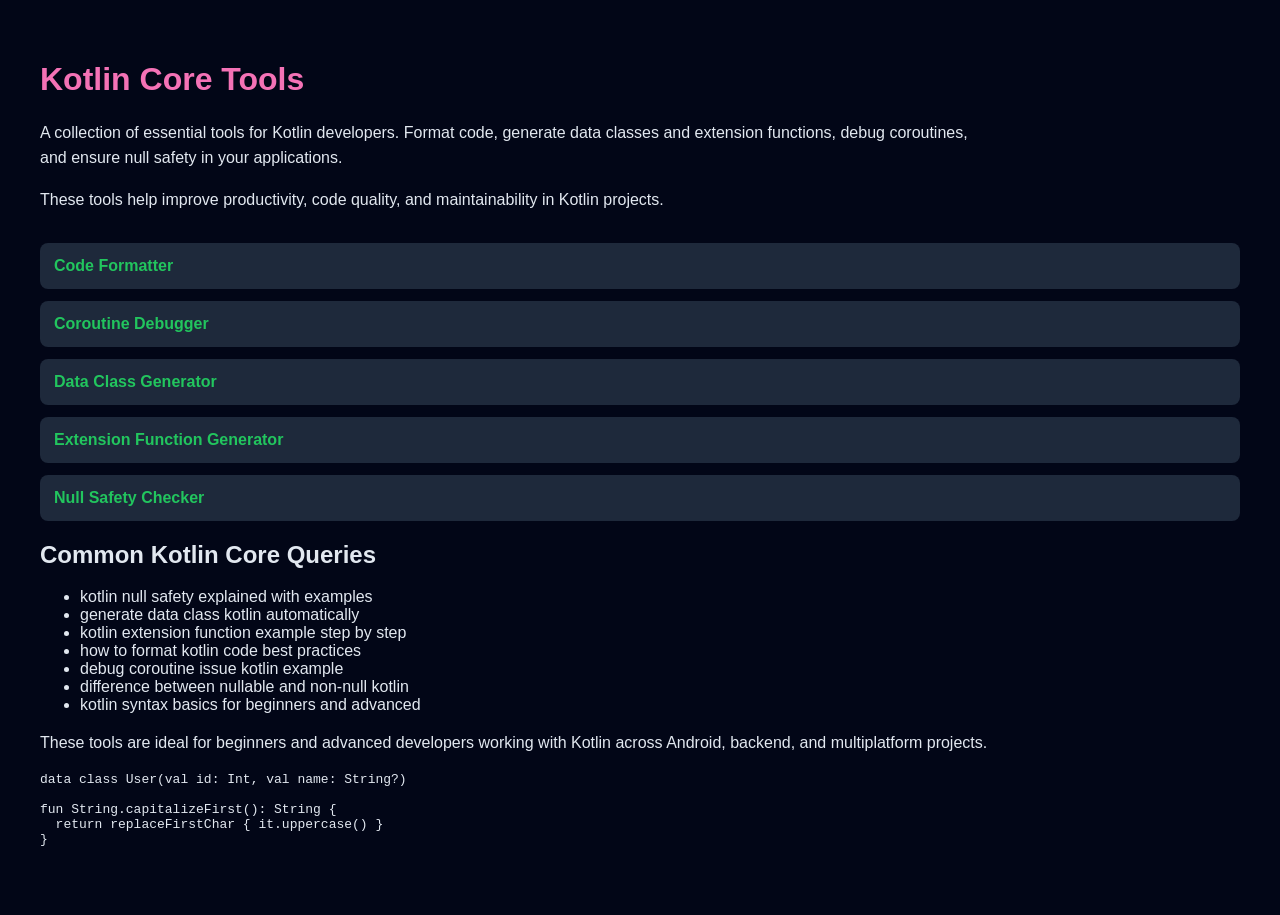
<file: index.html>
<!DOCTYPE html>
<html lang="en">
<head>
  <meta charset="UTF-8">
  <title>Kotlin Core Tools – Formatter, Null Safety & Code Generators</title>
  <meta name="viewport" content="width=device-width, initial-scale=1.0">

  <!-- Google verification -->
  <meta name="google-site-verification" content="PkLa_ViOo6FAHpvh8SacceMb95o9tePRdrqLNBz9X1M" />

  <!-- SEO -->
  <meta name="description" content="Kotlin core tools for formatting code, debugging coroutines, generating data classes and extension functions, and checking null safety.">
  <meta name="keywords" content="kotlin tools, kotlin formatter, kotlin null safety checker, kotlin data class generator, kotlin extension function generator, kotlin coroutine debugger">

  <!-- AdSense -->
  <meta name="google-adsense-account" content="ca-pub-XXXXXXXXXXXXXXXX">

  <!-- Open Graph -->
  <meta property="og:title" content="Kotlin Core Tools – Code Formatting & Debugging">
  <meta property="og:description" content="Format Kotlin code, generate classes, debug coroutines, and check null safety.">
  <meta property="og:type" content="website">

  <style>
    body {
      font-family: Arial, sans-serif;
      background: #020617;
      color: #e2e8f0;
      margin: 0;
      padding: 40px;
    }
    h1 {
      color: #f472b6;
    }
    p {
      max-width: 950px;
      line-height: 1.6;
    }
    .tools {
      margin-top: 30px;
    }
    .tool {
      background: #1e293b;
      padding: 14px;
      margin-bottom: 12px;
      border-radius: 8px;
      transition: 0.2s;
    }
    .tool:hover {
      background: #334155;
    }
    a {
      color: #22c55e;
      text-decoration: none;
      font-weight: bold;
    }
    a:hover {
      text-decoration: underline;
    }
  </style>
</head>
<body>

  <h1>Kotlin Core Tools</h1>

  <p>
    A collection of essential tools for Kotlin developers. Format code,
    generate data classes and extension functions, debug coroutines,
    and ensure null safety in your applications.
  </p>

  <p>
    These tools help improve productivity, code quality,
    and maintainability in Kotlin projects.
  </p>

  <div class="tools">

    <div class="tool"><a href="./kotlin_code_formatter/">Code Formatter</a></div>
    <div class="tool"><a href="./kotlin_coroutine_debugger/">Coroutine Debugger</a></div>
    <div class="tool"><a href="./kotlin_data_class_generator/">Data Class Generator</a></div>
    <div class="tool"><a href="./kotlin_extension_function_generator/">Extension Function Generator</a></div>
    <div class="tool"><a href="./kotlin_null_safety_checker/">Null Safety Checker</a></div>

  </div>

  <!-- SEO LONG TAIL -->
  <h2>Common Kotlin Core Queries</h2>

  <ul>
    <li>kotlin null safety explained with examples</li>
    <li>generate data class kotlin automatically</li>
    <li>kotlin extension function example step by step</li>
    <li>how to format kotlin code best practices</li>
    <li>debug coroutine issue kotlin example</li>
    <li>difference between nullable and non-null kotlin</li>
    <li>kotlin syntax basics for beginners and advanced</li>
  </ul>

  <p>
    These tools are ideal for beginners and advanced developers
    working with Kotlin across Android, backend, and multiplatform projects.
  </p>

  <!-- snippet SEO -->
  <pre>
data class User(val id: Int, val name: String?)

fun String.capitalizeFirst(): String {
  return replaceFirstChar { it.uppercase() }
}
  </pre>

</body>
</html>
</file>
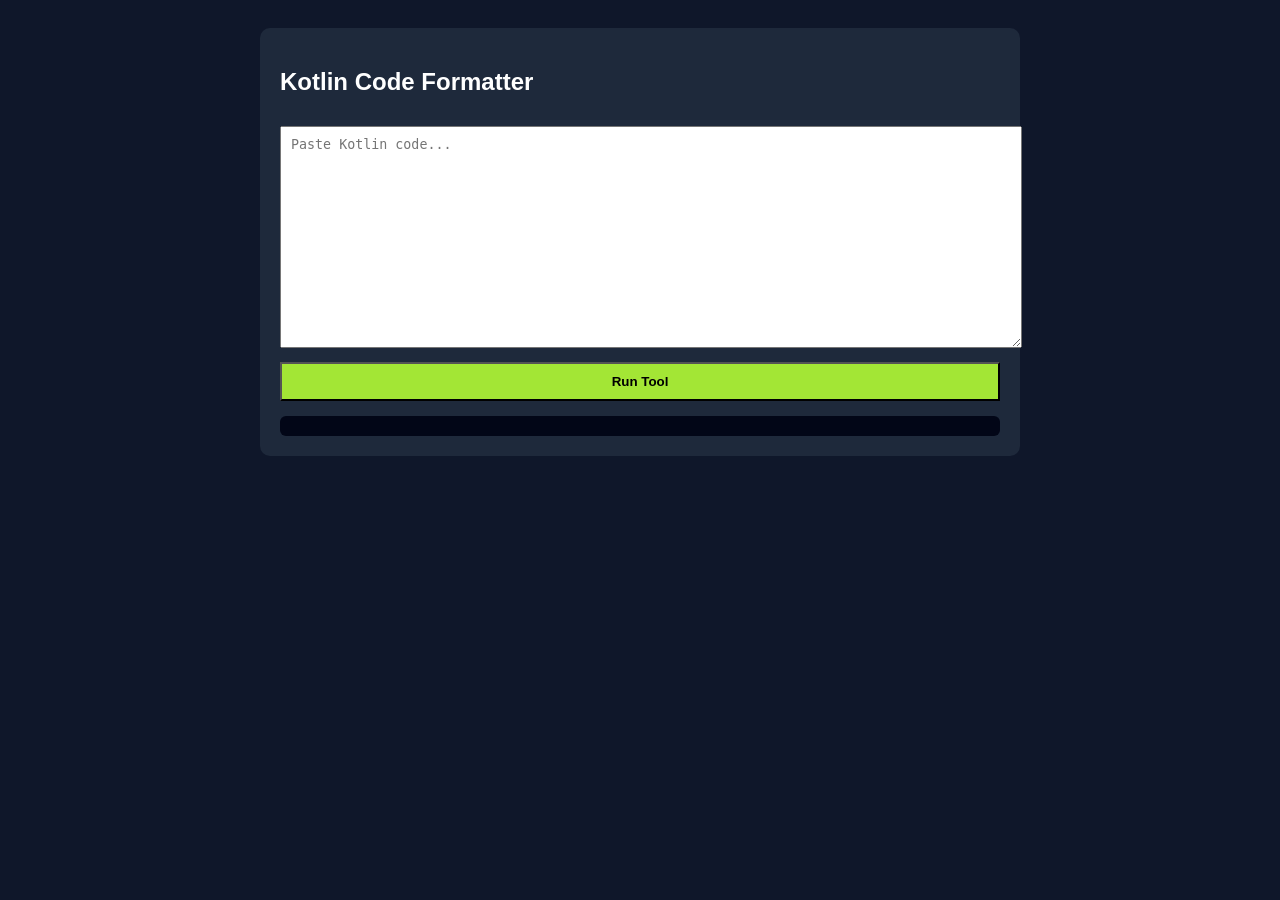
<file: kotlin_code_formatter/index.html>
<!DOCTYPE html>
<html>
<head>
<meta charset="UTF-8">
<title>kotlin_code_formatter</title>
<link rel="stylesheet" href="styles.css">
</head>
<body>
<div class="container">
<h2>Kotlin Code Formatter</h2>

<textarea id="input" placeholder="Paste Kotlin code..."></textarea>

<button onclick="run()">Run Tool</button>

<div id="result"></div>
</div>

<script src="script.js"></script>
</body>
</html>
</file>
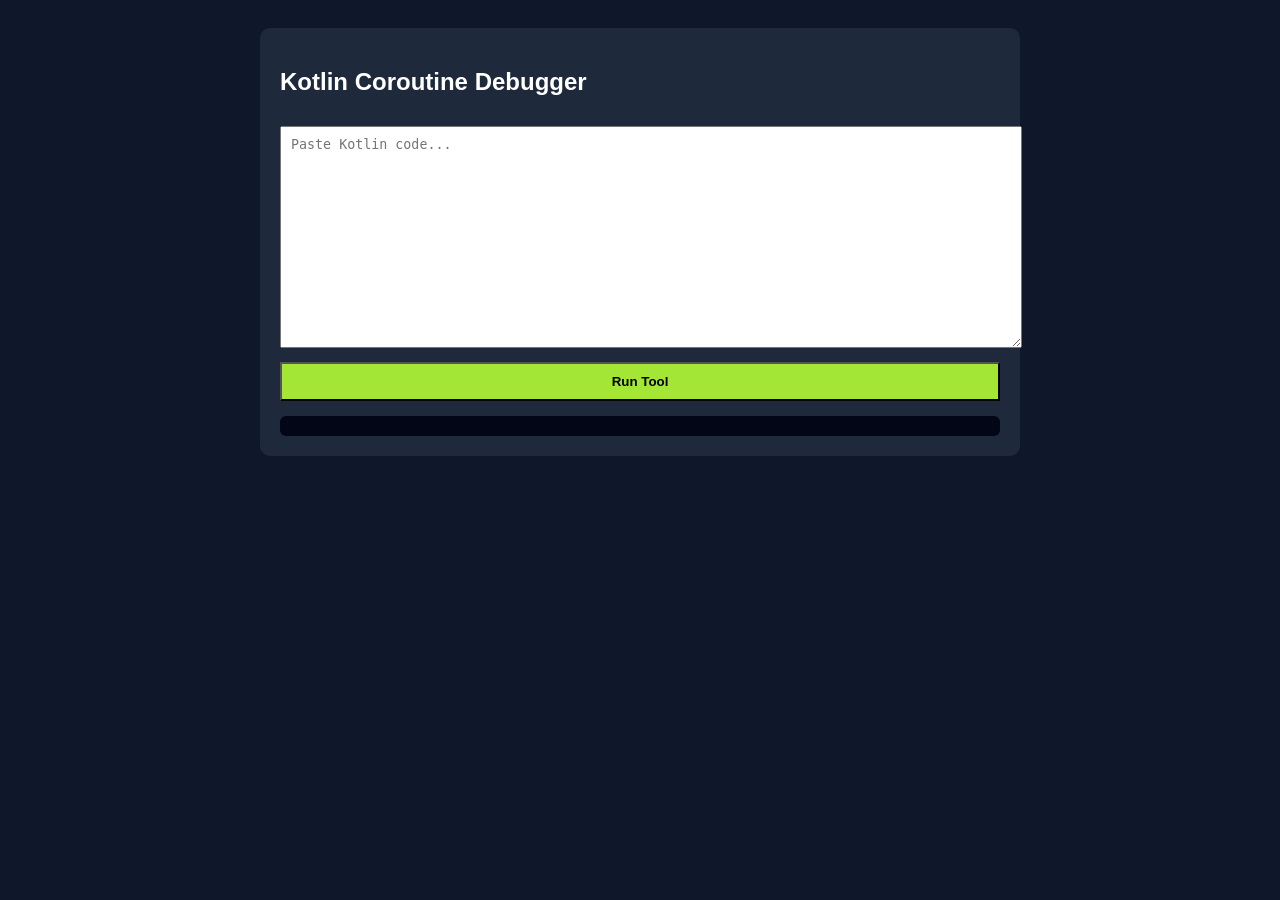
<file: kotlin_coroutine_debugger/index.html>
<!DOCTYPE html>
<html>
<head>
<meta charset="UTF-8">
<title>kotlin_coroutine_debugger</title>
<link rel="stylesheet" href="styles.css">
</head>
<body>
<div class="container">
<h2>Kotlin Coroutine Debugger</h2>

<textarea id="input" placeholder="Paste Kotlin code..."></textarea>

<button onclick="run()">Run Tool</button>

<div id="result"></div>
</div>

<script src="script.js"></script>
</body>
</html>
</file>
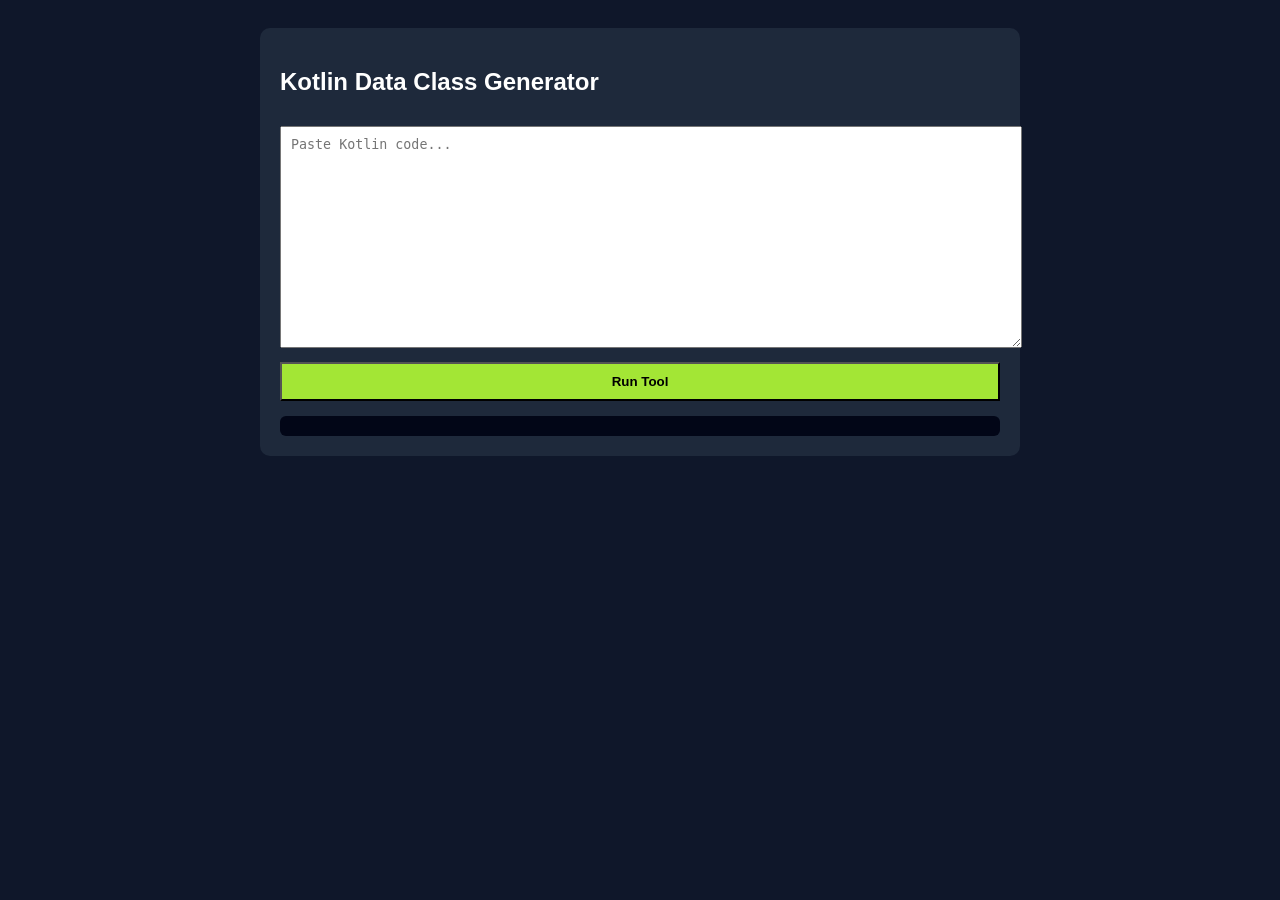
<file: kotlin_data_class_generator/index.html>
<!DOCTYPE html>
<html>
<head>
<meta charset="UTF-8">
<title>kotlin_data_class_generator</title>
<link rel="stylesheet" href="styles.css">
</head>
<body>
<div class="container">
<h2>Kotlin Data Class Generator</h2>

<textarea id="input" placeholder="Paste Kotlin code..."></textarea>

<button onclick="run()">Run Tool</button>

<div id="result"></div>
</div>

<script src="script.js"></script>
</body>
</html>
</file>
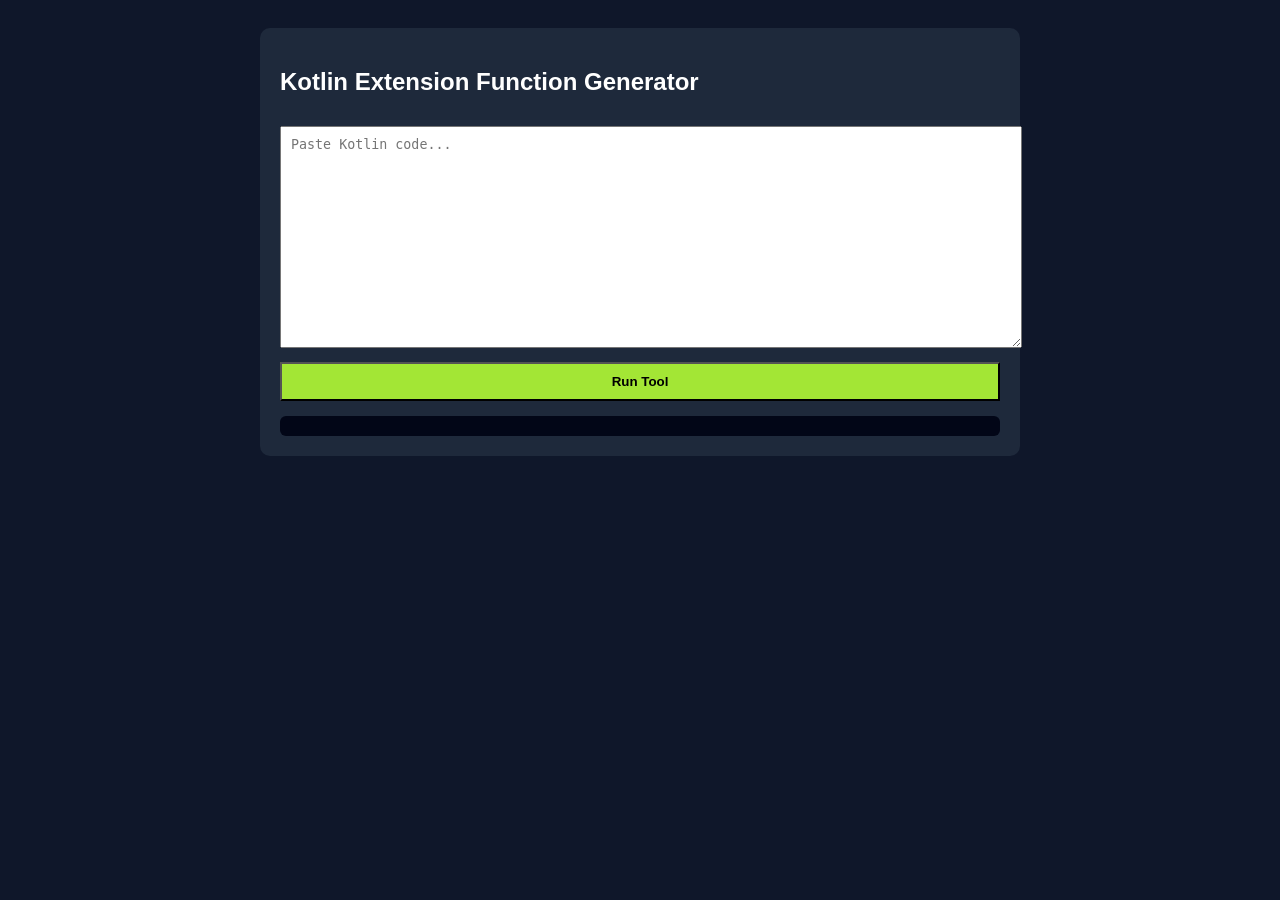
<file: kotlin_extension_function_generator/index.html>
<!DOCTYPE html>
<html>
<head>
<meta charset="UTF-8">
<title>kotlin_extension_function_generator</title>
<link rel="stylesheet" href="styles.css">
</head>
<body>
<div class="container">
<h2>Kotlin Extension Function Generator</h2>

<textarea id="input" placeholder="Paste Kotlin code..."></textarea>

<button onclick="run()">Run Tool</button>

<div id="result"></div>
</div>

<script src="script.js"></script>
</body>
</html>
</file>
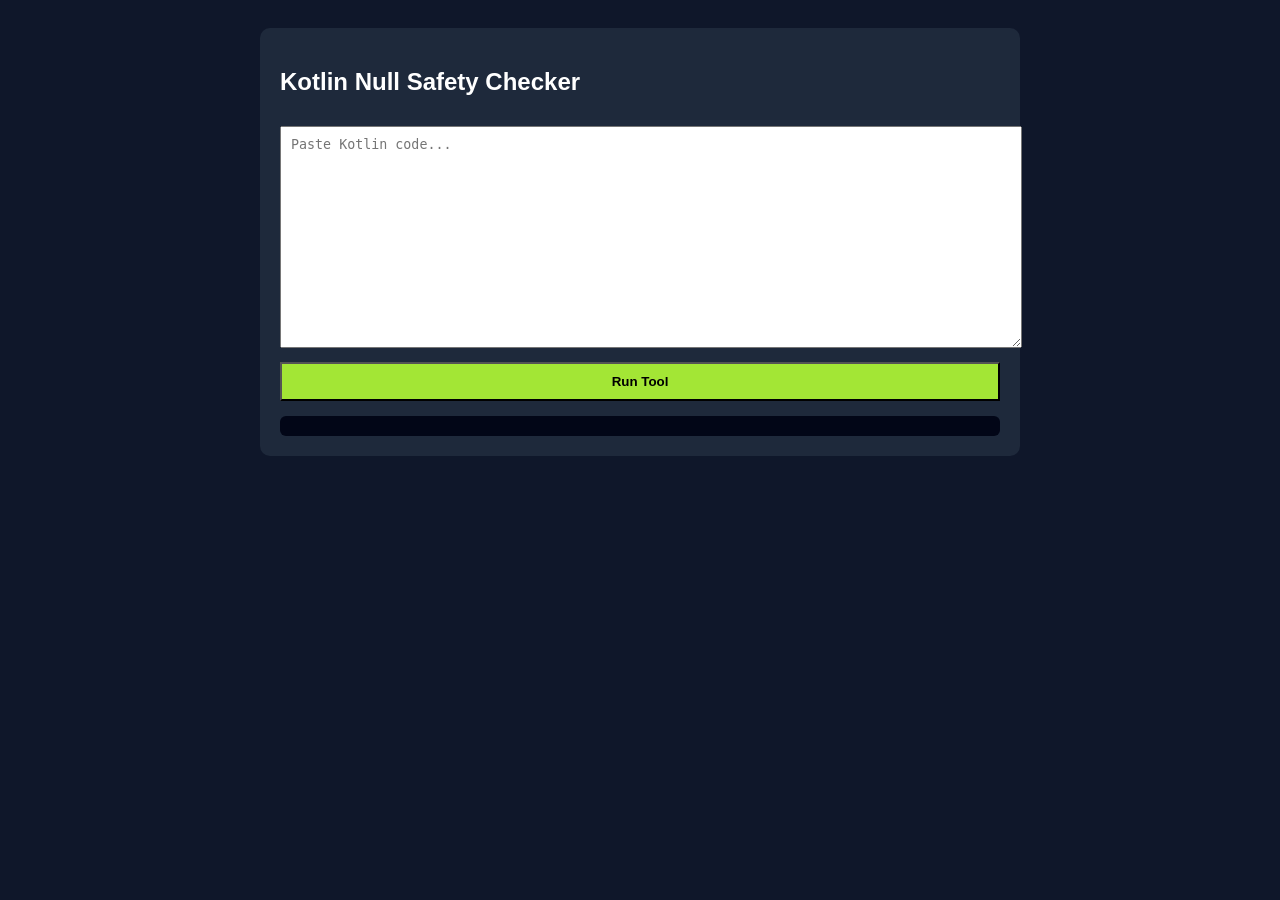
<file: kotlin_null_safety_checker/index.html>
<!DOCTYPE html>
<html>
<head>
<meta charset="UTF-8">
<title>kotlin_null_safety_checker</title>
<link rel="stylesheet" href="styles.css">
</head>
<body>
<div class="container">
<h2>Kotlin Null Safety Checker</h2>

<textarea id="input" placeholder="Paste Kotlin code..."></textarea>

<button onclick="run()">Run Tool</button>

<div id="result"></div>
</div>

<script src="script.js"></script>
</body>
</html>
</file>
<file: kotlin_code_formatter/styles.css>
body{font-family:Arial;background:#0f172a;color:#fff;padding:20px;}
.container{max-width:720px;margin:auto;background:#1e293b;padding:20px;border-radius:10px;}
textarea{width:100%;height:200px;margin-top:10px;padding:10px;}
button{width:100%;margin-top:10px;padding:10px;background:#a3e635;color:#000;font-weight:bold;}
#result{margin-top:15px;background:#020617;padding:10px;border-radius:6px;white-space:pre-wrap;}
</file>
<file: kotlin_coroutine_debugger/styles.css>
body{font-family:Arial;background:#0f172a;color:#fff;padding:20px;}
.container{max-width:720px;margin:auto;background:#1e293b;padding:20px;border-radius:10px;}
textarea{width:100%;height:200px;margin-top:10px;padding:10px;}
button{width:100%;margin-top:10px;padding:10px;background:#a3e635;color:#000;font-weight:bold;}
#result{margin-top:15px;background:#020617;padding:10px;border-radius:6px;white-space:pre-wrap;}
</file>
<file: kotlin_data_class_generator/styles.css>
body{font-family:Arial;background:#0f172a;color:#fff;padding:20px;}
.container{max-width:720px;margin:auto;background:#1e293b;padding:20px;border-radius:10px;}
textarea{width:100%;height:200px;margin-top:10px;padding:10px;}
button{width:100%;margin-top:10px;padding:10px;background:#a3e635;color:#000;font-weight:bold;}
#result{margin-top:15px;background:#020617;padding:10px;border-radius:6px;white-space:pre-wrap;}
</file>
<file: kotlin_extension_function_generator/styles.css>
body{font-family:Arial;background:#0f172a;color:#fff;padding:20px;}
.container{max-width:720px;margin:auto;background:#1e293b;padding:20px;border-radius:10px;}
textarea{width:100%;height:200px;margin-top:10px;padding:10px;}
button{width:100%;margin-top:10px;padding:10px;background:#a3e635;color:#000;font-weight:bold;}
#result{margin-top:15px;background:#020617;padding:10px;border-radius:6px;white-space:pre-wrap;}
</file>
<file: kotlin_null_safety_checker/styles.css>
body{font-family:Arial;background:#0f172a;color:#fff;padding:20px;}
.container{max-width:720px;margin:auto;background:#1e293b;padding:20px;border-radius:10px;}
textarea{width:100%;height:200px;margin-top:10px;padding:10px;}
button{width:100%;margin-top:10px;padding:10px;background:#a3e635;color:#000;font-weight:bold;}
#result{margin-top:15px;background:#020617;padding:10px;border-radius:6px;white-space:pre-wrap;}
</file>
